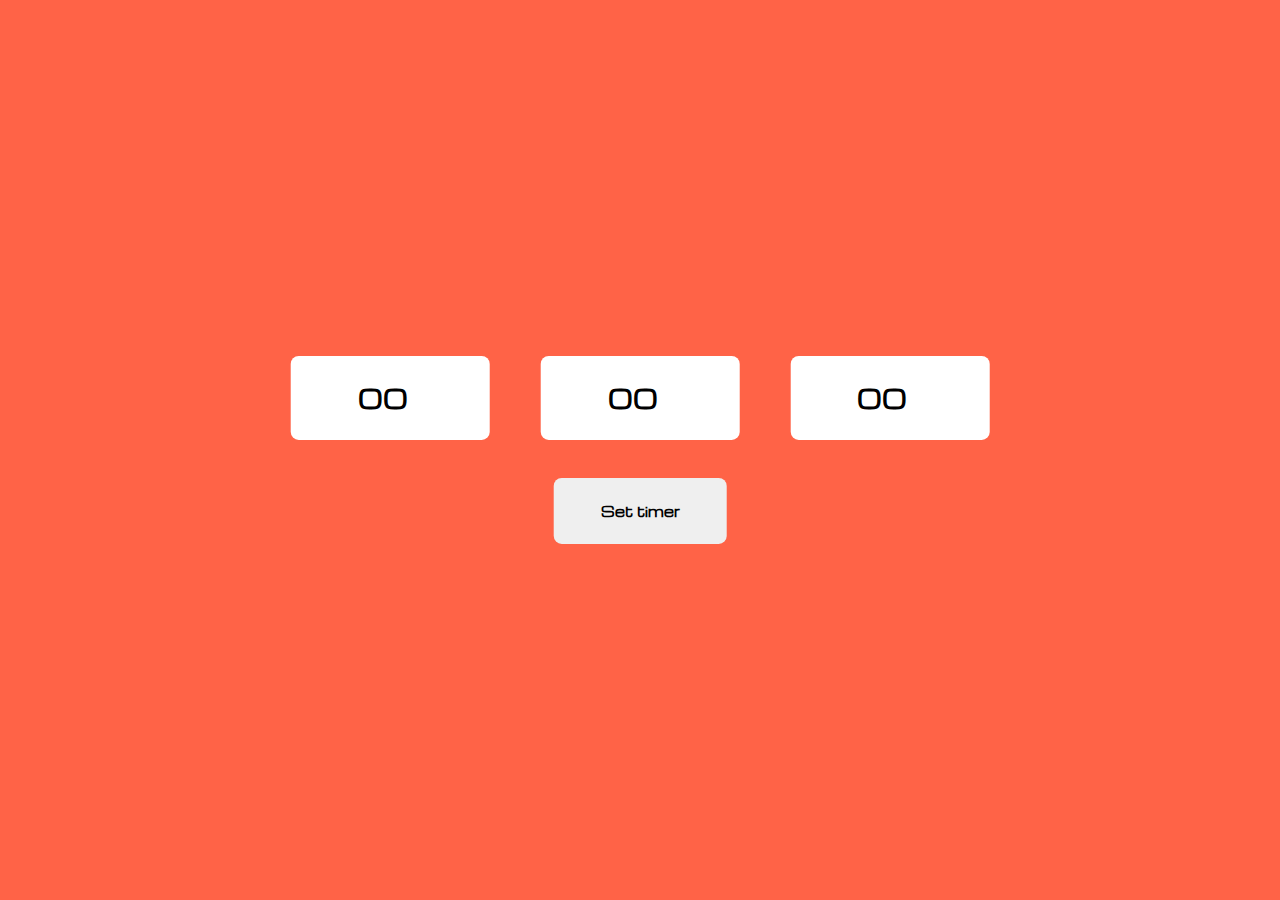
<file: timer/index.html>
<!DOCTYPE html>
<html lang="en">
<head>
    <meta charset="UTF-8">
    <meta http-equiv="X-UA-Compatible" content="IE=edge">
    <meta name="viewport" content="width=device-width, initial-scale=1.0">
    <link rel="stylesheet" href="style.css">

    <link rel="preconnect" href="https://fonts.googleapis.com">
    <link rel="preconnect" href="https://fonts.gstatic.com" crossorigin>
    <link href="https://fonts.googleapis.com/css2?family=Michroma&display=swap" rel="stylesheet">
    <title>Timer</title>
</head>
<body >
    <div class="timerBlock">
        <div class="setTimer">
            <input class="hours" type="number" value="00" min="0" max="59" >
            <input class="minutes" type="number" value="00" min="0" max="59">
            <input class="seconds" type="number" value="00" min="0" max="59"> 
        </div>
        <button class="setTimerButton">Set timer</button>
    </div>
        <script src="index.js" defer></script>
</body>
</html>
</file>
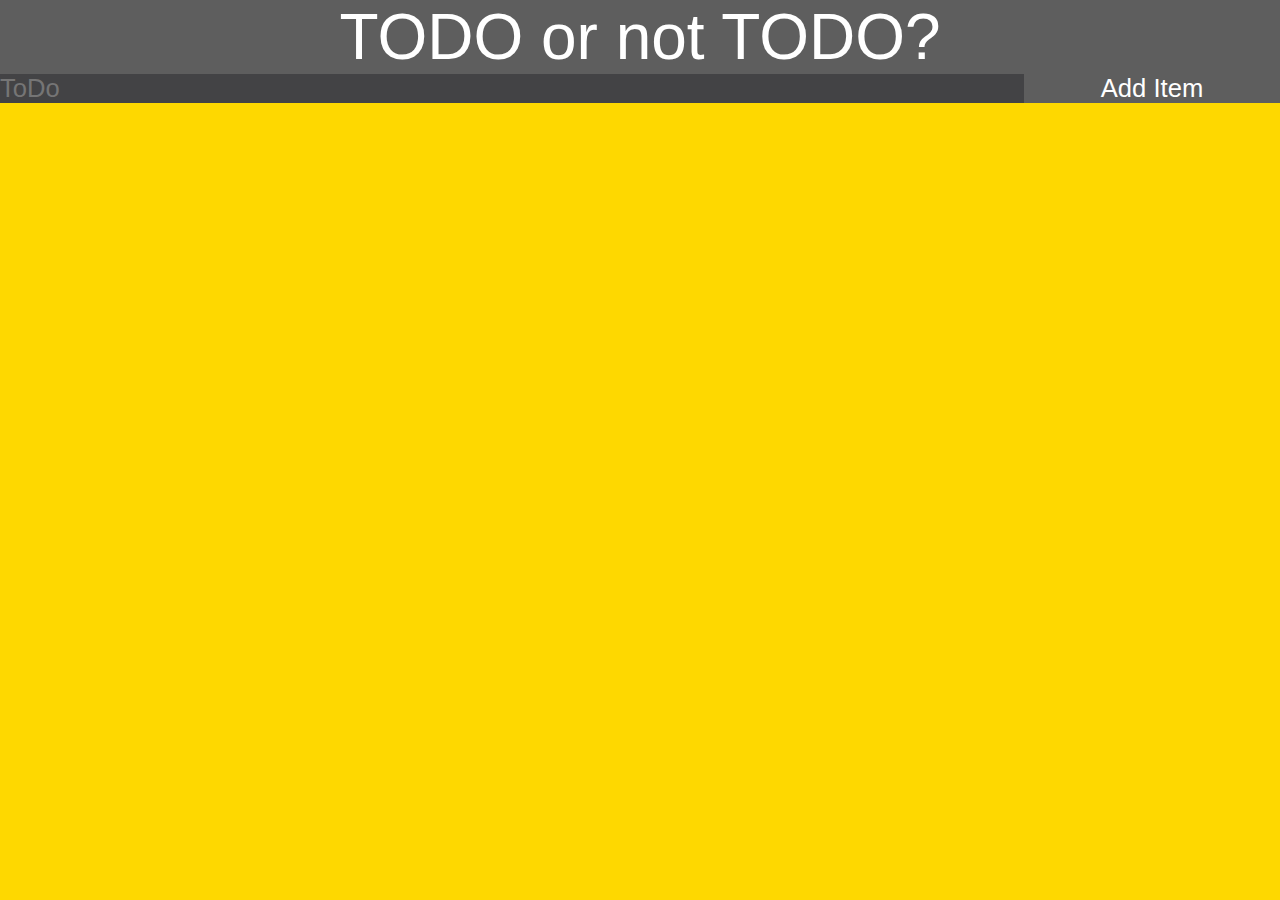
<file: ToDo/index.html>
<html lang="en">
<head>
    <meta charset="UTF-8">
    <meta http-equiv="X-UA-Compatible" content="IE=edge">
    <meta name="viewport" content="width=device-width, initial-scale=1.0">
    <link rel="stylesheet" href="index.css">
    <link  href="index.css">
    <script src="index.js"></script>
    <title>ToDo list</title>
</head>
<body>
    <header >
        <div class="header">
            TODO or not TODO?
        </div>
        
    </header>
    <div class="addItemLine">
        <input type="search" name="" placeholder="ToDo" class="input">
        <button class="addBtn" onclick="addItem()">Add Item</button>
    </div>
    
</body>
</html>
</file>
<file: timer/style.css>
body {
    text-align: center;
    align-items: center;
    justify-content: center;
    font-family: "Varela Round", sans-serif;
    color: rgb(255, 255, 255);
    background-color: tomato;
    position: absolute;
    top: 50%;
    left: 50%;
    transform: translate(-50%, -50%);
}
* {
    box-sizing: border-box;
    margin: 0;
    padding: 0;
}

.timer {
    display: inline-flex;
    justify-content: center;
    font-size: 6vw;
    margin-bottom: 3vw;
}
.buttonsDiv {
    display: flex;
    justify-content: center;
}
.buttons {
    font-family: "Michroma", sans-serif;
    font-weight: bold;
    text-align: center;
    padding: 5% 10% 5% 10%;
    margin-left: 2vw;
    margin-right: 2vw;
    border-radius: 8px;
    border: none;
    transition: 0.3s;
}

.buttons:hover {
    background-color: rgb(194, 194, 194);
    cursor: pointer;
}

.setTimerButton {
    font-family: "Michroma", sans-serif;
    font-weight: bold;
    text-align: center;
    margin-top: 3vw;
    padding: 5% 10% 5% 10%;
    margin-left: 2vw;
    margin-right: 2vw;
    border-radius: 8px;
    border: none;
    transition: 0.3s;
}
.setTimerButton:hover {
    background-color: rgb(194, 194, 194);
    cursor: pointer;
}
.hours {
    font-family: "Michroma", sans-serif;
    font-weight: bold;
    text-align: center;
    padding: 5% 10% 5% 10%;
    margin-left: 2vw;
    margin-right: 2vw;
    border-radius: 8px;
    border: none;
    font-size: 2vw;
}
.minutes {
    font-family: "Michroma", sans-serif;
    font-weight: bold;
    text-align: center;
    padding: 5% 10% 5% 10%;
    margin-left: 2vw;
    margin-right: 2vw;
    border-radius: 8px;
    border: none;
    font-size: 2vw;
}
.seconds {
    font-family: "Michroma", sans-serif;
    font-weight: bold;
    text-align: center;
    padding: 5% 10% 5% 10%;
    margin-left: 2vw;
    margin-right: 2vw;
    border-radius: 8px;
    border: none;
    font-size: 2vw;
}
.setTimer {
    display: flex;
    justify-content: center;
}
.timerBlock {
    display: block;
    justify-content: center;
}
</file>
<file: ToDo/index.css>
.header {
    background-color: rgb(94, 94, 94);
    color: #ffffff;
    font-size: 5vw;
    font-family: Impact, Haettenschweiler, "Arial Narrow Bold", sans-serif;
    text-align: center;
    width: auto;
    box-shadow: 5px 10px 8px #888888;
}
body {
    background-color: #fed800;
}

* {
    box-sizing: border-box;
    margin: 0;
    padding: 0;
}
.input {
    width: 80%;
    font-size: 2vw;
    background-color: #434345;
    border: none;
    padding: 0;
    margin: 0;
    color: white;
}

.addBtn {
    border: none;
    width: 20%;
    background-color: #5e5e5e;
    color: rgb(255, 255, 255);
    text-align: center;
    font-size: 2vw;
    float: right;
    transition: 0.3s;
}

.addBtn:hover {
    background-color: #434345;
    cursor: pointer;
}

.listItems {
    display: flex;
    font-family: -apple-system, BlinkMacSystemFont, "Segoe UI", Roboto, Oxygen,
        Ubuntu, Cantarell, "Open Sans", "Helvetica Neue", sans-serif;
    font-size: 2vw;
    box-shadow: rgb(255, 255, 255);
    width: 100%;
    transition: 0.9s;
}
.todo {
    width: 80%;
    color: #5e5e5e;
    border-bottom: solid 1px;
}

.deleteItemButton {
    width: 10%;
    transition: 0.3s;
    border: none;
    background-color: red;
    border-color: #fed800;
    color: rgb(255, 255, 255);
    border-bottom: solid 1px #fed800;
}
.checkDoneButton {
    width: 10%;
    transition: 0.3s;
    border: none;
    background-color: green;
    color: rgb(255, 255, 255);
    border-bottom: solid 1px #fed800;
}

.notDone {
    width: 10%;
    transition: 0.3s;
    border: none;
    background-color: rgb(255, 136, 0);
    color: rgb(255, 255, 255);
    border-bottom: solid 1px #fed800;
}

.deleteItemButton:hover {
    cursor: pointer;
    background-color: rgb(207, 2, 2);
}
.checkDoneButton:hover {
    cursor: pointer;
    background-color: rgb(0, 105, 0);
}
.notDone:hover {
    cursor: pointer;
    background-color: rgb(255, 94, 0);
}
</file>
